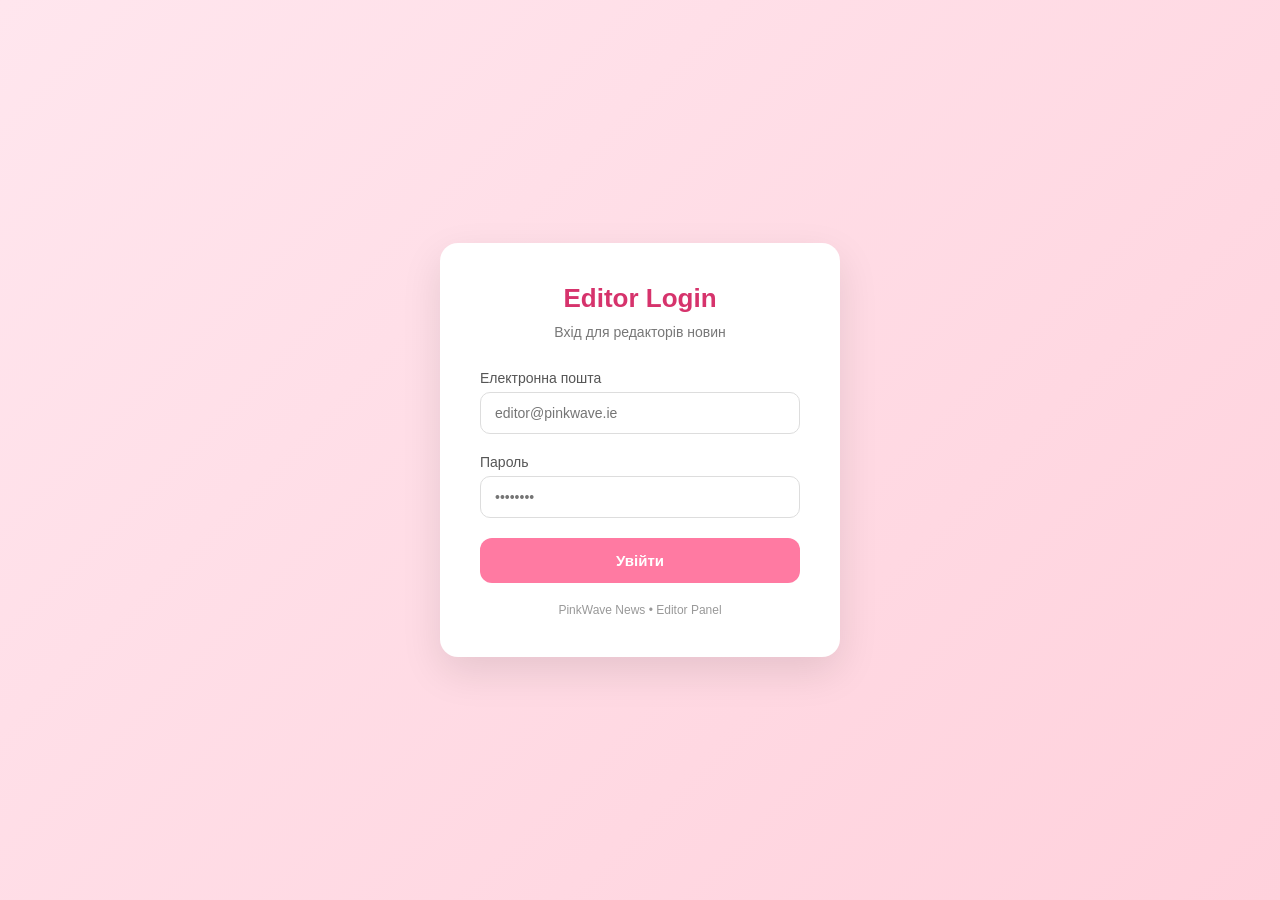
<file: authorization.html>
<!doctype html>
<html lang="uk">
  <head>
    <meta charset="UTF-8" />
    <title>Editor Login</title>
    <meta name="viewport" content="width=device-width, initial-scale=1.0" />
    <link rel="stylesheet" href="authorization.css" />
    <link rel="shortcut icon" href="favicon.png" type="image/x-icon" />
  </head>
  <body>
    <!-- Container for the authentication/login form -->
    <div class="auth-container">
      <h1 class="auth-title">Editor Login</h1>
      <p class="auth-subtitle">Вхід для редакторів новин</p>

      <!-- Login form -->
      <form id="loginForm">
        <div class="form-group">
          <label for="email">Електронна пошта</label>
          <input
            type="email"
            id="email"
            placeholder="editor@pinkwave.ie"
            required
          />
        </div>

        <!-- Password input field -->
        <div class="form-group">
          <label for="password">Пароль</label>
          <input
            type="password"
            id="password"
            placeholder="••••••••"
            required
          />
        </div>

        <button type="submit" class="login-btn">Увійти</button>
      </form>

      <p id="errorMessage">Невірна електронна пошта або пароль</p>

      <div class="footer-text">PinkWave News • Editor Panel</div>
    </div>
    <script src="authorization.js"></script>
  </body>
</html>
</file>
<file: authorization.css>
/* =========================================
   General Styles
   ========================================= */

/* Reset margins and paddings for all elements */
* {
    margin: 0;
    padding: 0;
    box-sizing: border-box;
    font-family: "Segoe UI", Tahoma, sans-serif;
}

/* Body styles */
body {
    min-height: 100vh;
    background: linear-gradient(135deg, #ffe6ee, #ffd1dc);
    display: flex;
    align-items: center;
    justify-content: center;
}

/* Authentication form container */
.auth-container {
    background: #ffffff;
    width: 100%;
    max-width: 400px;
    padding: 40px;
    border-radius: 18px;
    box-shadow: 0 15px 40px rgba(0, 0, 0, 0.1);
}

/* Form title */
.auth-title {
    text-align: center;
    margin-bottom: 10px;
    color: #d6336c;
    font-size: 26px;
    font-weight: 600;
}

/* Form subtitle */
.auth-subtitle {
    text-align: center;
    margin-bottom: 30px;
    font-size: 14px;
    color: #777;
}

/* Form group wrapper */
.form-group {
    margin-bottom: 20px;
}

/* Labels for input fields */
.form-group label {
    display: block;
    margin-bottom: 6px;
    font-size: 14px;
    color: #555;
}

/* Input fields */
.form-group input {
    width: 100%;
    padding: 12px 14px;
    border-radius: 10px;
    border: 1px solid #ddd;
    font-size: 14px;
    outline: none;
    transition: border 0.3s;
}

/* Input focus state */
.form-group input:focus {
    border-color: #ff7aa2;
}

/* Login button */
.login-btn {
    width: 100%;
    padding: 14px;
    border: none;
    border-radius: 12px;
    background: #ff7aa2;
    color: #fff;
    font-size: 15px;
    font-weight: 600;
    cursor: pointer;
    transition:
        background 0.3s,
        transform 0.1s;
}

/* Hover effect for button */
.login-btn:hover {
    background: #ff5f8f;
}

/* Active/click effect for button */
.login-btn:active {
    transform: scale(0.98);
}

/* Error message styling */
#errorMessage {
    display: none;
    color: #d6336c;
    font-size: 13px;
    text-align: center;
    margin-top: 15px;
}

/* Footer text */
.footer-text {
    margin-top: 20px;
    text-align: center;
    font-size: 12px;
    color: #999;
}

/* =========================================
   Responsive styles for small screens
   ========================================= */
@media (max-width: 480px) {
    .auth-container {
        padding: 30px 20px;
    }
}
</file>
<file: Autorization_blank/authorization.css>
/* =========================================
   General Styles
   ========================================= */

/* Reset margins and paddings for all elements */
* {
    margin: 0;
    padding: 0;
    box-sizing: border-box;
    font-family: "Segoe UI", Tahoma, sans-serif;
}

/* Body styles */
body {
    min-height: 100vh;
    background: linear-gradient(135deg, #ffe6ee, #ffd1dc);
    display: flex;
    align-items: center;
    justify-content: center;
}

/* Authentication form container */
.auth-container {
    background: #ffffff;
    width: 100%;
    max-width: 400px;
    padding: 40px;
    border-radius: 18px;
    box-shadow: 0 15px 40px rgba(0, 0, 0, 0.1);
}

/* Form title */
.auth-title {
    text-align: center;
    margin-bottom: 10px;
    color: #d6336c;
    font-size: 26px;
    font-weight: 600;
}

/* Form subtitle */
.auth-subtitle {
    text-align: center;
    margin-bottom: 30px;
    font-size: 14px;
    color: #777;
}

/* Form group wrapper */
.form-group {
    margin-bottom: 20px;
}

/* Labels for input fields */
.form-group label {
    display: block;
    margin-bottom: 6px;
    font-size: 14px;
    color: #555;
}

/* Input fields */
.form-group input {
    width: 100%;
    padding: 12px 14px;
    border-radius: 10px;
    border: 1px solid #ddd;
    font-size: 14px;
    outline: none;
    transition: border 0.3s;
}

/* Input focus state */
.form-group input:focus {
    border-color: #ff7aa2;
}

/* Login button */
.login-btn {
    width: 100%;
    padding: 14px;
    border: none;
    border-radius: 12px;
    background: #ff7aa2;
    color: #fff;
    font-size: 15px;
    font-weight: 600;
    cursor: pointer;
    transition:
        background 0.3s,
        transform 0.1s;
}

/* Hover effect for button */
.login-btn:hover {
    background: #ff5f8f;
}

/* Active/click effect for button */
.login-btn:active {
    transform: scale(0.98);
}

/* Error message styling */
#errorMessage {
    display: none;
    color: #d6336c;
    font-size: 13px;
    text-align: center;
    margin-top: 15px;
}

/* Footer text */
.footer-text {
    margin-top: 20px;
    text-align: center;
    font-size: 12px;
    color: #999;
}

/* =========================================
   Responsive styles for small screens
   ========================================= */
@media (max-width: 480px) {
    .auth-container {
        padding: 30px 20px;
    }
}
</file>
